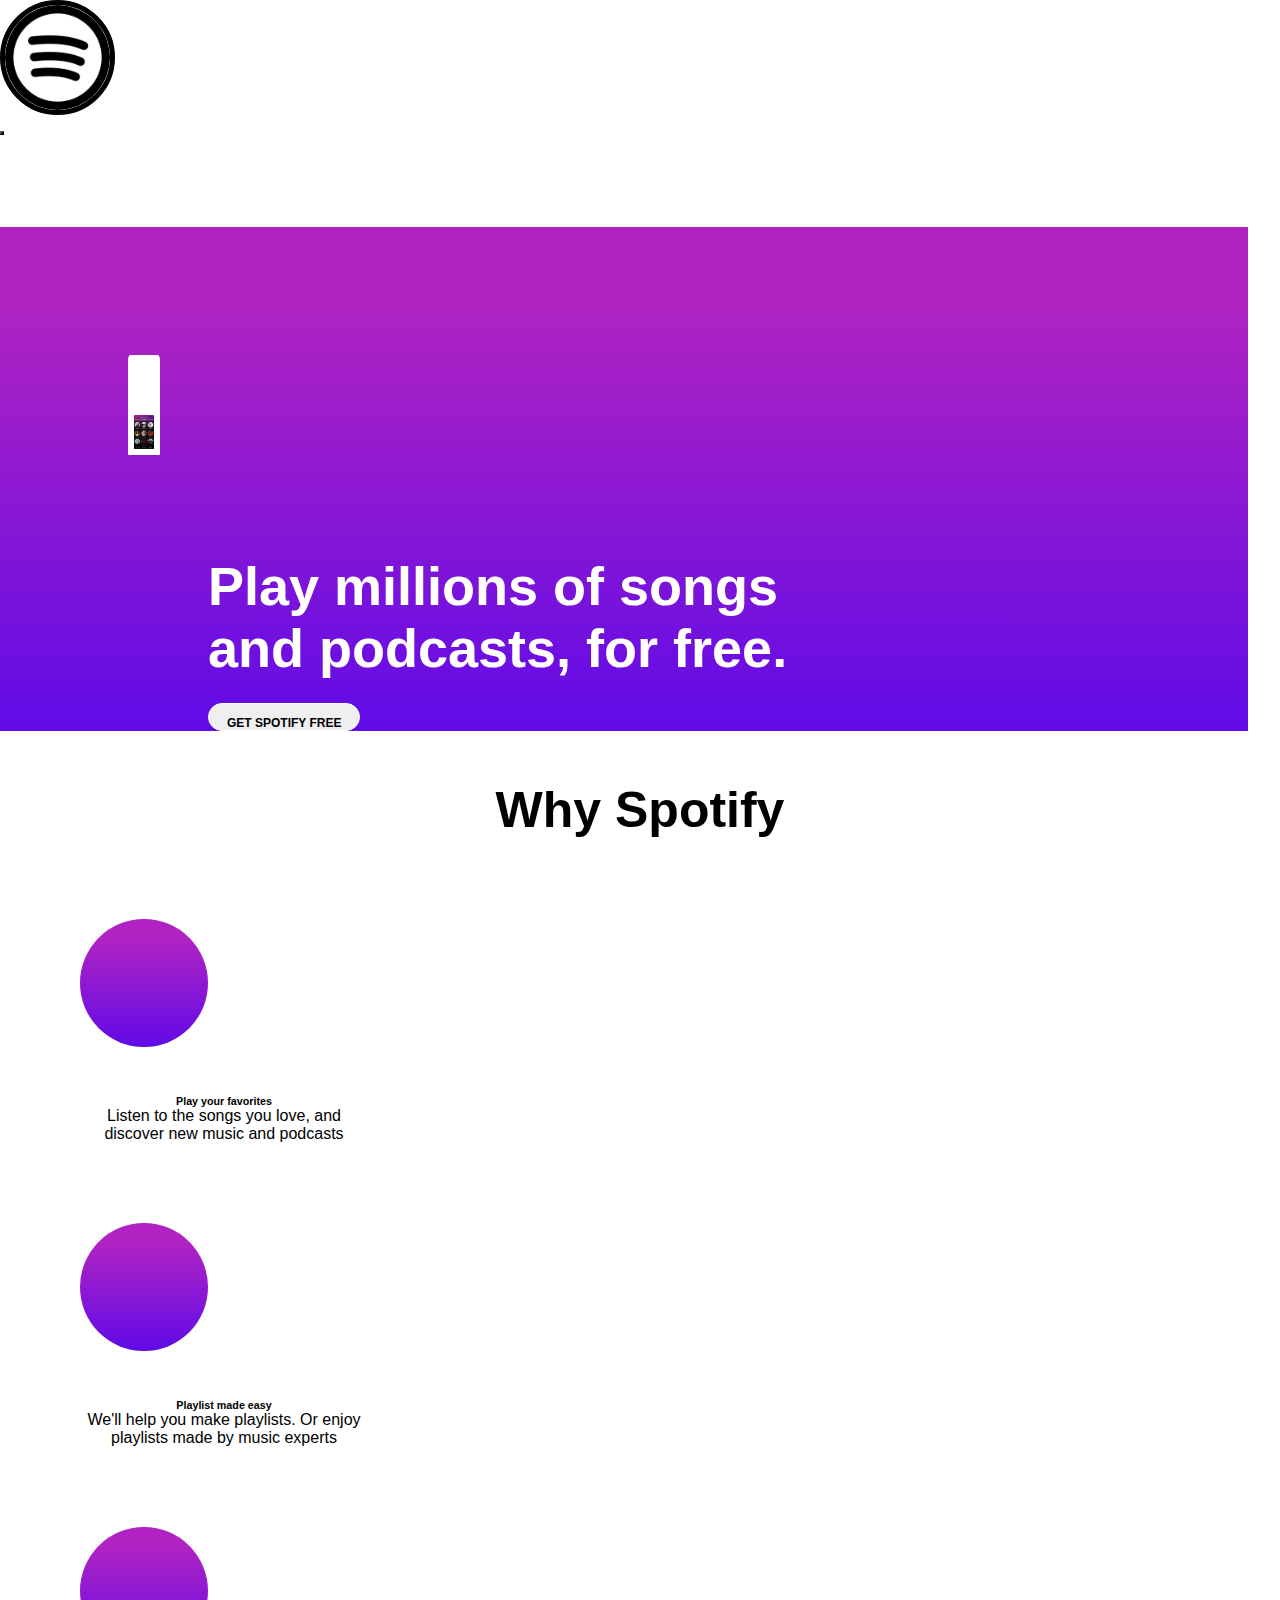
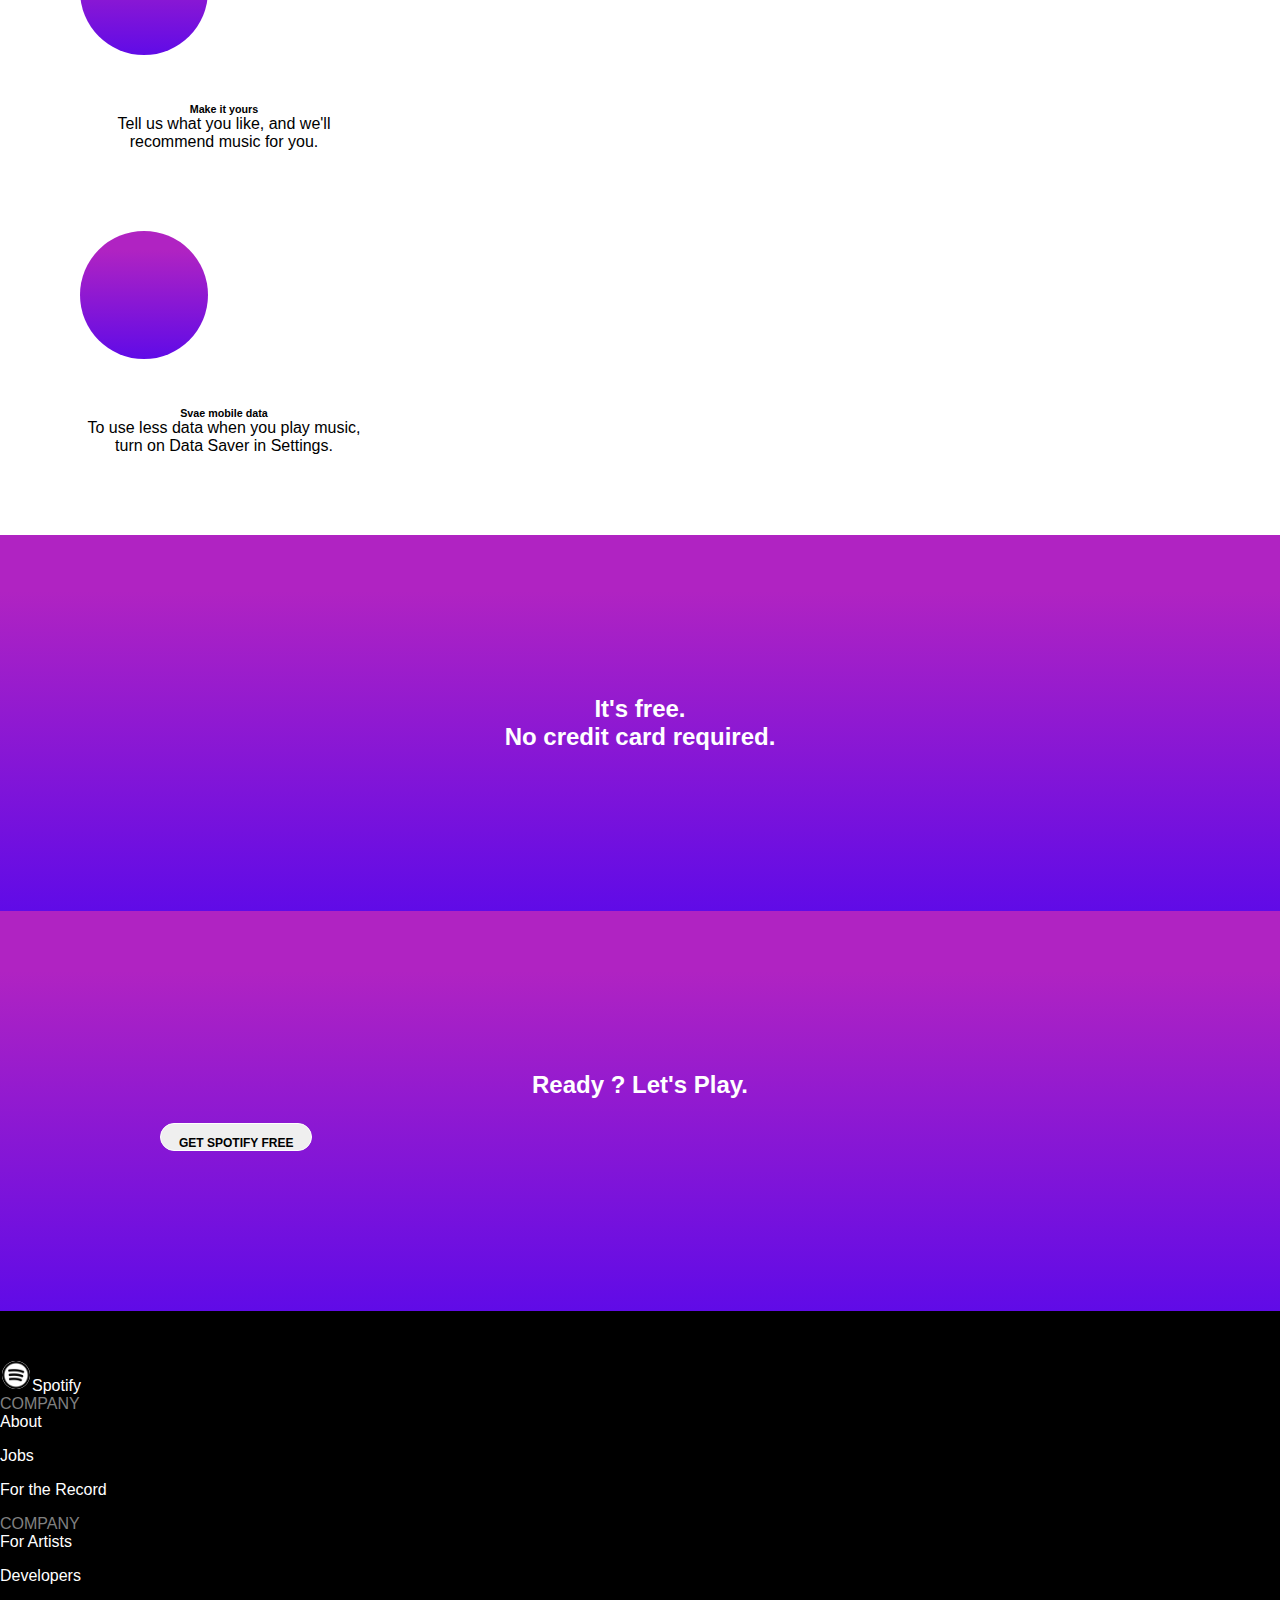
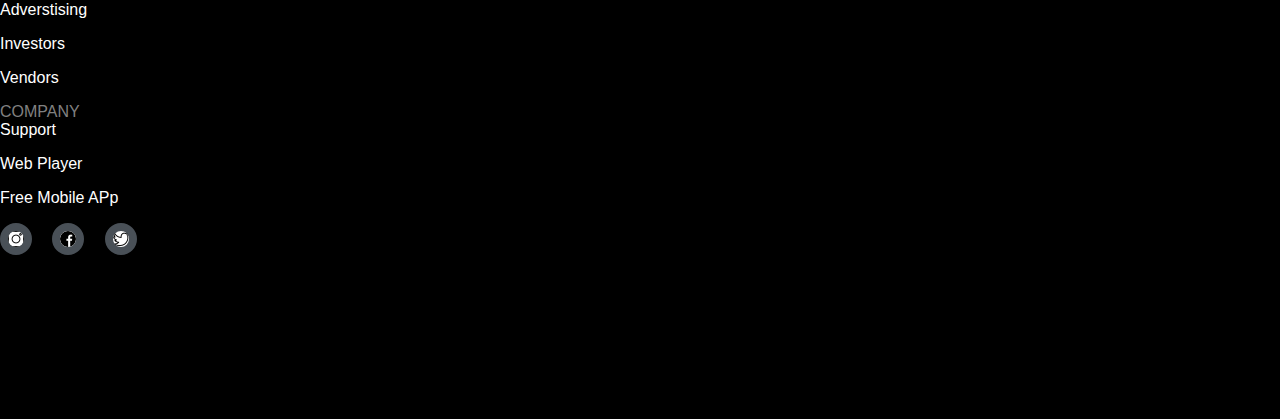
<file: index.html>
<!DOCTYPE html>
<html lang="en">
<head>
    <meta charset="UTF-8">
    <meta http-equiv="X-UA-Compatible" content="IE=edge">
    <meta name="viewport" content="width=device-width, initial-scale=1.0">
    <link href="https://cdn.jsdelivr.net/npm/bootstrap@5.2.2/dist/css/bootstrap.min.css" rel="stylesheet" integrity="sha384-Zenh87qX5JnK2Jl0vWa8Ck2rdkQ2Bzep5IDxbcnCeuOxjzrPF/et3URy9Bv1WTRi" crossorigin="anonymous">
<link rel="stylesheet" href="https://cdnjs.cloudflare.com/ajax/libs/font-awesome/6.2.0/css/all.min.css" integrity="sha512-xh6O/CkQoPOWDdYTDqeRdPCVd1SpvCA9XXcUnZS2FmJNp1coAFzvtCN9BmamE+4aHK8yyUHUSCcJHgXloTyT2A==" crossorigin="anonymous" referrerpolicy="no-referrer" />

<link rel="stylesheet" href="./style.css">
    <title>Document</title>
</head>
<body>
    
    
    


<div class="row">

  <nav class="navbar navbar-expand-lg bg-dark ">
    <div class="container nav-container">

      <div class="brand">

        <img class="spotify-image" src="./images/final.png" >
        <a class="navbar-brand" href="index.html">Spotify</a>

      </div>

      <button class="navbar-toggler" type="button" data-bs-toggle="collapse" data-bs-target="#navbarNavDropdown"
        aria-controls="navbarNavDropdown" aria-expanded="false" aria-label="Toggle navigation" style="background-color: white">
        <span class="navbar-toggler-icon"></span>
      </button> 
      <div class="collapse navbar-collapse justify-content-center" id="navbarNavDropdown">
        <ul class="navbar-nav ">
          <li class="nav-item">
            <a class="nav-link " aria-current="page" href="index.html">Home</a>
          </li>
          <li class="nav-item">
            <a class="nav-link" href="#">Features</a>
          </li>
          <li class="nav-item">
            <a class="nav-link" href="#">Pricing</a>
          </li>

          <li class="nav-item">
            <a class="nav-link" href="login.html">Log-In</a>
          </li>

          <!-- <li class="nav-item">
            <a class="nav-link" href="#">|</a>
          </li> -->

          <li class="nav-item">
            <a class="nav-link" href="./signup.html">SIgn-Up</a>
          </li>

        </ul>
      </div>
    </div>
  </nav>





</div>



<div class="row">

  <div class="container songs">

    <div class="songs-phone d-flex ">
      <img class="img-fluid phone-img" src="./images/phone.jpg" alt="">

      <div class="main-text">

        <h1 class="main-text-content" >Play millions of songs  </h1>
         <h1 class="main-text-content" > and podcasts, for free.</h1>
         <button type="button" class="btn btn-light btn-rounded-pill">GET SPOTIFY FREE</button>
     
      </div>
      
    </div>

  </div>
</div>



<div class="row row-items">

  <h1 class="card-title-why">Why Spotify</h1>

  <div class="card" style="width: 18rem;">
    <div class="circle">

    </div>

    <div class="card-body">
      <h6 class="card-title">Play your favorites</h6>
      <p class="card-text">  Listen to the songs you love, and discover new music and podcasts</p>
    </div>
  </div>



  <div class="card" style="width: 18rem;">
    <div class="circle">

    </div>

    <div class="card-body">
      <h6 class="card-title">Playlist made easy</h6>
      <p class="card-text"> We'll help you make playlists. Or enjoy playlists made by music experts</p>
    </div>
  </div>



  <div class="card" style="width: 18rem;">
    <div class="circle">

    </div>

    <div class="card-body">
      <h6 class="card-title">Make it yours</h6>
      <p class="card-text"> Tell us what you like, and we'll
        recommend music for you.</p>
    </div>
  </div>

  <div class="card" style="width: 18rem;">
    <div class="circle">

    </div>

    <div class="card-body">
      <h6 class="card-title">Svae mobile data</h6>
      <p class="card-text">To use less data when you play
        music, turn on Data Saver in
        Settings. </p>
    </div>
  </div>




</div>



<div class="row">

  <div class="container-fluid free">

    <h2 class="free-text">It's free.</h2>
    <h2 class="free-text">No credit card required.</h2>

  </div>


</div>



<div class="row">

  <div class="container center-button free">

    <h2 class="free-text">Ready ? Let's Play.</h2>
    <div class="text-center">
      <button type="button" class="btn btn-light btn-rounded-pill">GET SPOTIFY FREE</button>
    </div>
  </div>
</div>


<div class="row footer ">

  <footer class="d-flex flex-wrap justify-content-center  align-items-start">

    <div class="footer-logo">

      <p class="footer-name"><img class="logo-color" src="./images/white-logo.png" alt="">Spotify</p>

    </div>


    <div class="links">
      <p class="links-title">COMPANY</p>
      <ul>
        <li class="link-item">About</li>
        <li class="link-item">Jobs</li>
        <li class="link-item">For the Record</li>

      </ul>
    </div>

    <div class="links">
      <p class="links-title">COMPANY</p>
      <ul>
        <li class="link-item">For Artists</li>
        <li class="link-item">Developers</li>
        <li class="link-item">Adverstising</li>
        <li class="link-item">Investors</li>
        <li class="link-item">Vendors</li>

      </ul>
    </div>

    <div class="links">
      <p class="links-title">COMPANY</p>
      <ul>
        <li class="link-item">Support</li>
        <li class="link-item">Web Player</li>
        <li class="link-item">Free Mobile APp</li>

      </ul>
    </div>



    <img class="logo-color social" src="./images/instagram.png" alt="">
    <img class="logo-color social" src="./images/facebook.png" alt="">
    <img class="logo-color social" src="./images/twitter.png" alt="">
  </footer>


</div>


</div>
</body>

<script src="https://cdn.jsdelivr.net/npm/bootstrap@5.2.2/dist/js/bootstrap.bundle.min.js"
  integrity="sha384-OERcA2EqjJCMA+/3y+gxIOqMEjwtxJY7qPCqsdltbNJuaOe923+mo//f6V8Qbsw3" crossorigin="anonymous"></script>

    
</body>
</html>
</file>
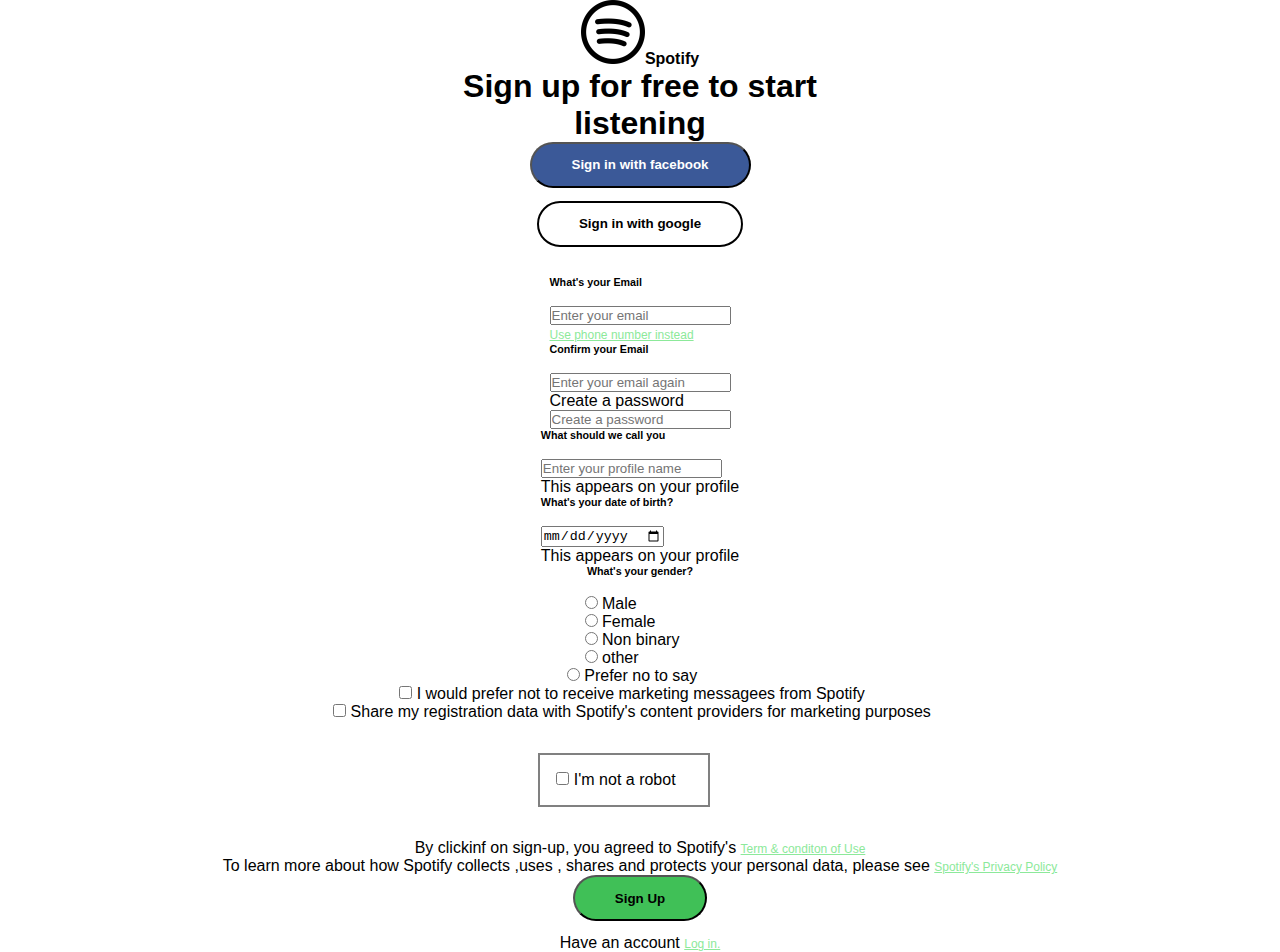
<file: signup.html>
<!DOCTYPE html>
<html lang="en">
<head>
    <meta charset="UTF-8">
    <meta http-equiv="X-UA-Compatible" content="IE=edge">
    <meta name="viewport" content="width=device-width, initial-scale=1.0">

    <link href="https://cdn.jsdelivr.net/npm/bootstrap@5.2.2/dist/css/bootstrap.min.css" rel="stylesheet" integrity="sha384-Zenh87qX5JnK2Jl0vWa8Ck2rdkQ2Bzep5IDxbcnCeuOxjzrPF/et3URy9Bv1WTRi" crossorigin="anonymous">
    <link rel="stylesheet" href="https://cdnjs.cloudflare.com/ajax/libs/font-awesome/6.2.0/css/all.min.css" integrity="sha512-xh6O/CkQoPOWDdYTDqeRdPCVd1SpvCA9XXcUnZS2FmJNp1coAFzvtCN9BmamE+4aHK8yyUHUSCcJHgXloTyT2A==" crossorigin="anonymous" referrerpolicy="no-referrer" />
    
    <link rel="stylesheet" href="./signup.css">
    <title>Sign Up - Spotify</title>
</head>
<body>


    <div class="container ">
    
    
    
    
        <p class="spotify-text"><img class="spotify-logo-top" src="./images/white-logo.png" alt="">Spotify</p>
    
    
        <h1 class="sign-up-text">Sign up for free to start</h1>
        <h1 class="sign-up-text"> listening</h1>

        <div class="button-container">

            <button class="btn btn-lg btn-block btn-primary mb-2 fb-btn" style="background-color: #3b5998;"
            type="submit"><i class="fab fa-facebook-f me-2"></i>Sign in with facebook</button>


            <button class="btn btn-lg btn-block btn-primary gog-btn"  
            type="submit"><i class="fab fa-google me-2"></i> Sign in with google</button>
         
        </div>
      
    
        <form class="form">
            <!-- Email input -->

        

                <div class="form-outline mb-4">
                
                    <label class="form-label" for="form2Example1">
                        <h6>What's your Email</h6>

                    </label><br>
                    <input type="email" id="form2Example1" placeholder="Enter your email" />
                    <p><a href="#">Use phone number instead</a></p>
                </div>
               
                
            <!-- email again input -->

            <div class="form-outline mb-4">
                <label class="form-label" for="form2Example1"><h6>Confirm your Email</h6></label><br>
                <input type="email" id="form2Example1"  placeholder="Enter your email again"/>
          

            </div>



            <div class="form-outline mb-4">
                <label class="form-label" for="form2Example1">Create a password </label><br>
                <input type="email" id="form2Example1"  placeholder="Create a password "/>
          

            </div>

            <div class="form-outline mb-4">
                <label class="form-label" for="form2Example1"> <h6>What should we call you</h6> </label><br>
                <input type="email" id="form2Example1"  placeholder="Enter your profile name "/>
                <p>This appears on your profile</p>
          

            </div>


            <div class="form-outline mb-4">
                <label class="form-label" for="form2Example1"> <h6>What's your date of birth? </h6> </label><br>
                <input type="date" id="form2Example1"  placeholder="Enter your profile name "/>
                <p>This appears on your profile</p>
          

            </div>


            <!-- <div class="form-outline mb-4">
                <label class="form-label" for="form2Example1"> <h6>What's your gender? </h6> </label><br>
            </div> -->


            <label class="form-label" for="form2Example1"> <h6>What's your gender? </h6> </label><br>
        <div class="checkbox d-flex flex-wrap  ">

            

            <div class="form-check">
                <input class="form-check-input" type="radio" name="flexRadioDefault" id="flexRadioDefault1">
                <label class="form-check-label" for="flexRadioDefault1">
                  Male
                </label>
              </div>

              <div class="form-check">
                <input class="form-check-input" type="radio" name="flexRadioDefault" id="flexRadioDefault1">
                <label class="form-check-label" for="flexRadioDefault1">
                  Female
                </label>
              </div>

              <div class="form-check">
                <input class="form-check-input" type="radio" name="flexRadioDefault" id="flexRadioDefault1">
                <label class="form-check-label" for="flexRadioDefault1">
                  Non binary
                </label>
              </div>

              <div class="form-check">
                <input class="form-check-input" type="radio" name="flexRadioDefault" id="flexRadioDefault1">
                <label class="form-check-label" for="flexRadioDefault1">
                  other
                </label>
              </div>

        </div>


        <div class="form-check">
            <input class="form-check-input" type="radio" name="flexRadioDefault" id="flexRadioDefault1">
            <label class="form-check-label" for="flexRadioDefault1">
              Prefer no to say
            </label>
          </div>



          <div class="form-check form-check-inline">
            <input class="form-check-input" type="checkbox" id="inlineCheckbox1" value="option1">
            <label class="form-check-label" for="inlineCheckbox1">I would prefer not to receive marketing messagees from Spotify</label>
          </div>
          <div class="form-check ">
            <input class="form-check-input" type="checkbox" id="inlineCheckbox2" value="option2">
            <label class="form-check-label" for="inlineCheckbox2">Share my registration data with Spotify's content providers for marketing purposes</label>
          </div>



          <div class="robot">
            <div class="form-check ">
                <input class="form-check-input" type="checkbox" id="inlineCheckbox2" value="option2">
                <label class="form-check-label" for="inlineCheckbox2">I'm not a robot</label>
              </div>
    
          </div>

          <p>By clickinf on sign-up, you agreed to Spotify's  <a href="#">Term & conditon of Use</a></p>
          <p>To learn more about how Spotify collects ,uses , shares and protects your personal data, please see <a href="#">Spotify's Privacy Policy</a></p>


          <button type="button" class="btn btn-success">Sign Up</button>

          <p>Have an account <a href="#">Log in.</a></p>




 
        </form>
    
    
    
    
    
    
    
    </div>



    <script src="https://cdn.jsdelivr.net/npm/bootstrap@5.2.2/dist/js/bootstrap.bundle.min.js"
  integrity="sha384-OERcA2EqjJCMA+/3y+gxIOqMEjwtxJY7qPCqsdltbNJuaOe923+mo//f6V8Qbsw3" crossorigin="anonymous"></script>

    

    
    
</body>
</html>
</file>
<file: style.css>
*{
    margin: 0;
    padding: 0;
    box-sizing: border-box;
}


body{
    font-family: 'spotify-circular' ,Helvetica,Arial,sans-serif;

}

.row{
    /* /* border: 2px solid red;  */
    
    
}


 
.spotify-image{
    max-width: 9%;
    min-width: 6%;
    background-color: white;
    border: 5px solid black;
    /* padding: 1em; */
    border-radius: 50%;
}


 
.navbar-brand{
    padding-left: 1em;
}

.navbar-brand{
    color: white;
}


.nav-item{
    color: white;
}
.nav-link{
    color: white;
}

.nav-link:hover{
    color: green;
}

.img-fluid{
    border: 6px solid white;
    border-top: 60px solid white;
    border-top-left-radius: 6%;
    border-top-right-radius: 6%;
    width: 25%;
    margin-bottom: 0;
}

.nav-container{
    position: relative;
}

@media (max-width:780px) {

    .navbar-toggler{
        margin-left:20em;
        /* margin-top: ; */
        position: absolute;
        
    }

    
}

@media (max-width:446px) {

    .navbar-toggler{
        
        /* margin-top: ; */
        position: absolute;
        right: 1em;
        
    }

    
}



 /* ------------------End of Navbar----------------- */

 


 .songs{
    /* max-width: 10em; */
    background: linear-gradient(rgb(176, 35, 194) 15%, rgb(96, 11,
    231));

    /* width: 100%; */
    padding: auto;
    margin-right: 2em;
    padding-top: 8em;
    padding-left: 8em;

    /* position: relative; */
 }



 .main-text{
     margin-left: 5em;
     margin-top: 6em;
 }
 .main-text-content{
    color: white;
    font-size: 54px;
    font-weight: bolder;
     
 }

 .btn-rounded-pill{
    padding-top: 1em;
    padding-right: 1.5em;
    padding-left: 1.5em;
    font-size: 12px;
    font-weight: bolder;
    margin-top: 2em;

    border: 1px solid white;

    /* border-radius: 25%; */

    
    border-top-left-radius: 2em;
    
    border-bottom-left-radius: 2em;

    
    border-top-right-radius: 2em;
    
    border-bottom-right-radius: 2em;
   

}


/* .songs-phone{
    position: relative;
} */

@media(max-width:1000px){

    .phone-img{
        display: none;
    }

    .main-text{
        
       
      margin-left: 0;
        margin-top: 0;
        /* border: 2px solid yellow; */
        margin-right: 15em;  
    }

    
 .btn-rounded-pill{
    margin-bottom: 5em;
 }
 
    
}



@media(max-width:520px){
     
    .main-text{
        
        
         margin-right: 10em;
         
      }
  
}









 /* ------------------ENd of songs ------------------- */


.circle{
    /* border: 2px solid violet; */
 
    max-width: 8em;
    min-width: 7em;
    padding: 4em;
    background: linear-gradient(rgb(176, 35, 194) 15%, rgb(96, 11,
231));
    border-radius: 120%;
    /* margin-left: 6em; */
    
    margin-bottom: 3em;
 
}

.card{
    align-items: center;

}

.card-title{
    /* text-align: center; */
    text-align: center;
}

.card-title-why{
text-align: center;
font-size: 50px;
font-weight: 900;
margin-top: 1em;
}

.card-text{
    text-align: center;
}

.row-items{
    justify-content: center;
    margin-top: 2em;
    /* border: 2px solid yellow; */
}
 
.card{
    margin: 5em;
    /* border: 2px solid green; */
    border: none;
}
 


/* -------------------ENd of CIrcle=------------------------------ */


 

.free{
    background: linear-gradient(rgb(176, 35, 194) 15%, rgb(96, 11,
    231));

    /* width: 100%; */
    padding: 10em;
    /* margin-right: 2em; */
}

.free-text{
    text-align: center;
    color: white;
    font-weight: bolder;
}



.center-button{
    position: relative;
    /* margin-top: 1em; */
 }

 /* .btn{
    position: absolute;
    top: 50%;
    left: 50%;
    margin-top: 4em;
     
   
    padding-left: 1em;
    padding-right: 1em;

    border-top-left-radius: 2em;
    
    border-bottom-left-radius: 2em;

    
    border-top-right-radius: 2em;
    
    border-bottom-right-radius: 2em;
   
  
    
 } */

 
/* --------------------ENd of Free--------------------------------------- */





/* ----------------------ENd of Ready container----------------------000 */


.footer{
    background-color: black;
    padding-bottom: 10em;

    /* justify-content: space-around; */

    padding-top: 3em;

}

img{
    max-width: 2em;

}

ul{
    text-decoration: none;
}
.link-item{
    color: white;
    /* text-decoration: none; */
    list-style-type: none;
    margin-bottom:1em;
    
}

.footer-name{
    color: white;
    margin-right: 4em;
}

.logo-color{
    color: white;
    background-color: white;
    border: 2px solid black;
    border-radius: 60%;
    /* border-bottom-left-radius: 10%; */
}

.links-title{

    color: grey;
    font-size: 16px;
    margin-right: 4em;
}

.social{
    width: 13em;
    height: 2em;
    margin-right: 1em;
 
    border: 8px solid #495057;
 
    
}
 

.contact-India{
    color: gray;
}
.final-container{
    margin: 10em;
}

.contact-India{
    margin-right: 2em;
}


 

.card-title{
    font-weight: bolder;

}
.card-text{
    font-weight: 500;
}
</file>
<file: signup.css>
*{
    margin: 0;
    padding: 0;
    box-sizing: border-box;
}


body{
    font-family: 'spotify-circular' ,Helvetica,Arial,sans-serif;

}


.spotify-text{
    text-align: center;
    font-weight: bolder;
}

.spotify-logo-top{
    /* max-width: 6%;
    min-width:5%; */
    max-width: 5%;
     
 
}



.sign-up-text{
    text-align: center;
    font-weight: bolder;
}

 
.button-container{
    align-items: center;
    display: flex;
    flex-direction: column;
}

.btn{
    margin-bottom: 1em;
    border-bottom-left-radius: 1em;
    border-bottom-right-radius: 1em;
    border-top-left-radius: 1em;
    border-top-right-radius: 1em;
    color: black;
    background-color: #40c057;
    padding: 1em;
    padding-right: 3em;
    padding-left: 3em;
    border-radius: 2em;
    font-weight: bold;
}

.fb-btn{
    color: white;
}
.gog-btn{

    background-color: white;
    color: black;
    border:2px solid black;

}
.fa-google{
    color: red;
}



.main-flex{
    flex-direction: column;
    justify-content: center;
    align-items: center;
}


/* -----below is robot  */

.robot{

    border: 2px solid gray;
    padding: 1em;
    margin: 2em;
    margin-left: 0;

}

.form{
    margin-top: 1em;
    align-items: center;
    justify-items: center;
    
    /* border: 2px solid yellow; */
    display: flex;
    flex-direction: column;
}

/* .form-label{
    font-weight: bolder;
} */

.form-check-label{
    margin-right: 1em;
}
a{
    color: #8ce99a;
    font-size: 12px;
}
</file>
